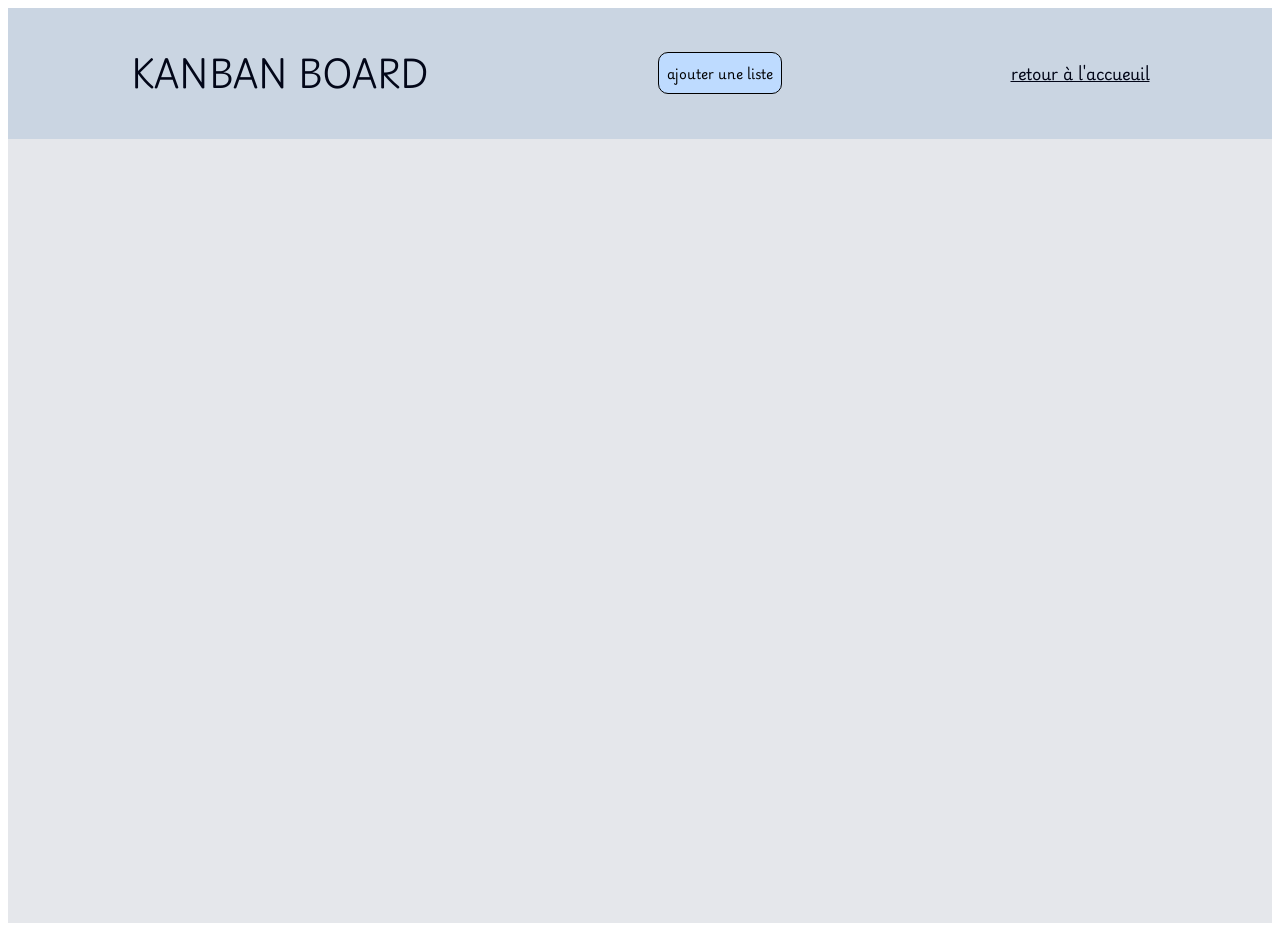
<file: index.html>
<!DOCTYPE html>
<html lang="fr">
  <head>
    <meta charset="UTF-8" />
    <meta
      name="description"
      content="tableau kanban, gestionnaire de taches, interface utilisateur"
    />
    <link rel="preconnect" href="https://fonts.googleapis.com" />
    <link rel="preconnect" href="https://fonts.gstatic.com" crossorigin />
    <link
      href="https://fonts.googleapis.com/css2?family=Lexend+Exa:wght@100..900&family=Playwrite+DE+Grund:wght@100..400&display=swap"
      rel="stylesheet"
    />
    <meta name="viewport" content="width=device-width, initial-scale=1.0" />
    <link rel="stylesheet" href="style.css" />
    <title>Projet Kanban</title>
  </head>
  <body>
    <header
      aria-label="en-tete avec titre, boutton de création de liste et lien vers la page d'accueuil"
    >
      <h1>Kanban Board</h1>
      <button class="ajouterListe">ajouter une liste</button>
      <a href="accueuil.html">retour à l'accueuil</a>
    </header>
    <main
      class="mainIndex"
      aria-label="section ou apparaissent les listes et les taches"
    ></main>
    <script src="main.js" type="module"></script>
  </body>
</html>
</file>
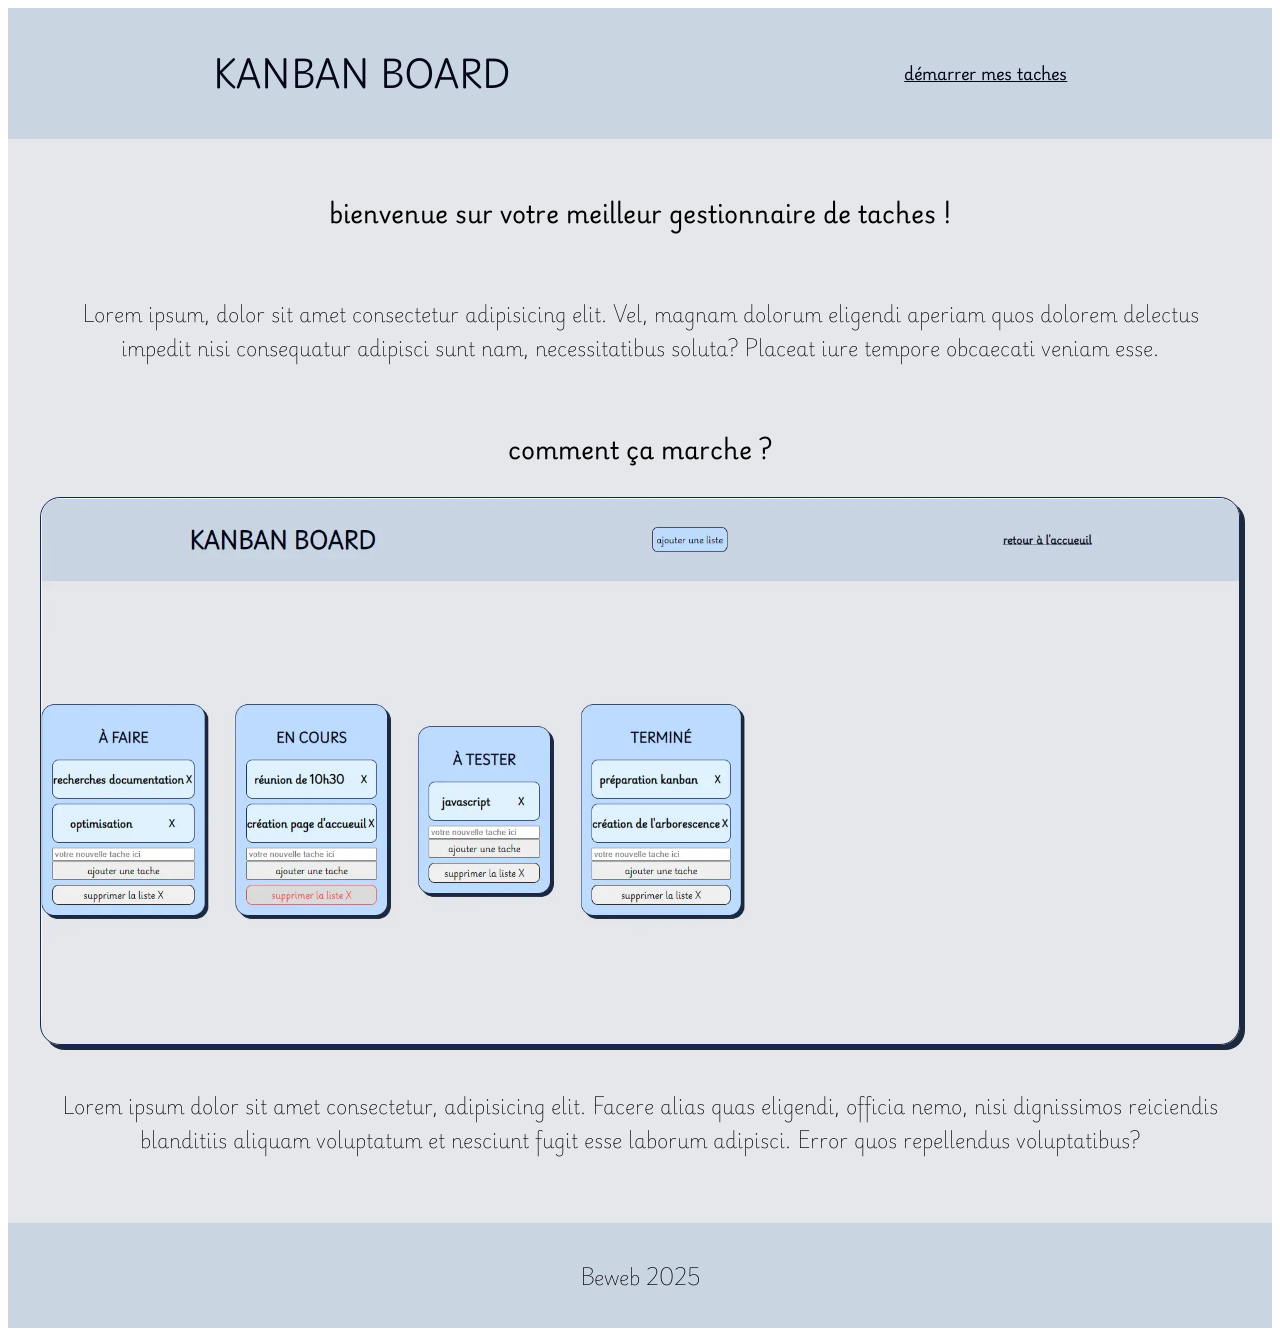
<file: accueuil.html>
<!DOCTYPE html>
<html lang="fr">
  <head>
    <meta charset="UTF-8" />
    <meta
      name="description"
      content="tableau kanban, gestionnaire de taches, interface utilisateur, accueuil"
    />
    <link rel="preconnect" href="https://fonts.googleapis.com" />
    <link rel="preconnect" href="https://fonts.gstatic.com" crossorigin />
    <link
      href="https://fonts.googleapis.com/css2?family=Lexend+Exa:wght@100..900&family=Playwrite+DE+Grund:wght@100..400&display=swap"
      rel="stylesheet"
    />
    <link rel="stylesheet" href="style.css" />
    <meta name="viewport" content="width=device-width, initial-scale=1.0" />
    <title>accueuil kanban</title>
  </head>
  <body>
    <header
      aria-label="en-tete avec titre et lien vers la page de gestionnaire de taches"
    >
      <h1>Kanban Board</h1>
      <a href="index.html">démarrer mes taches</a>
    </header>
    <main
      class="mainAccueuil"
      aria-label="section explicative de l'application"
    >
      <h2>bienvenue sur votre meilleur gestionnaire de taches !</h2>
      <p>
        Lorem ipsum, dolor sit amet consectetur adipisicing elit. Vel, magnam
        dolorum eligendi aperiam quos dolorem delectus impedit nisi consequatur
        adipisci sunt nam, necessitatibus soluta? Placeat iure tempore obcaecati
        veniam esse.
      </p>
      <h2>comment ça marche ?</h2>
      <picture>
        <source srcset="images/image-accueuil-1-WebP.webp" type="image/webp" />
        <source srcset="images/image-accueuil-1-PNG.png" type="image/png" />
        <img
          src="images/image-accueuil-1 PNG.png"
          alt="capture d'écran de l'application en fonctionement "
          width="1904"
          height="857"
        />
      </picture>
      <p>
        Lorem ipsum dolor sit amet consectetur, adipisicing elit. Facere alias
        quas eligendi, officia nemo, nisi dignissimos reiciendis blanditiis
        aliquam voluptatum et nesciunt fugit esse laborum adipisci. Error quos
        repellendus voluptatibus?
      </p>
    </main>
    <footer
      aria-label="pied de page avec le nom de l'école Beweb et l'année de production "
    >
      <p>Beweb 2025</p>
    </footer>
  </body>
</html>
</file>
<file: style.css>
html,
body {
  font-family: "Playwrite DE Grund", cursive;
  font-optical-sizing: auto;
  font-weight: 100;
  font-style: normal;
}

header {
  background-color: oklch(86.9% 0.022 252.894);
  display: flex;
  justify-content: space-around;
  gap: 1rem;

  align-items: center;
  padding: 1rem;
}

main {
  background-color: oklch(92.8% 0.006 264.531);
  height: 80vh;
  display: flex;
  gap: 3rem;
  align-items: center;
  padding: 2rem;
}

.mainAccueuil {
  height: auto;
  flex-direction: column;
  gap: 0.5rem;
}

.mainIndex {
  overflow-y: auto;
  overflow-x: auto;
}

p {
  font-size: 1.2rem;
  text-align: center;
  padding: 1rem;
}

picture {
  border: 1px solid oklch(28.2% 0.091 267.935);
  box-shadow: 5px 5px oklch(27.9% 0.041 260.031);
  border-radius: 20px;
}

img {
  height: auto;
  width: 100%;
  border-radius: 20px;
}

.nouvelleListe {
  height: auto;
  width: auto;
  padding: 1rem;
  background-color: oklch(88.2% 0.059 254.128);
  border-radius: 20px;
  border: 1px solid oklch(28.2% 0.091 267.935);
  box-shadow: 5px 5px oklch(27.9% 0.041 260.031);
  display: flex;
  flex-direction: column;
  justify-content: space-around;
}

h1,
.nomDeLaListe {
  text-transform: uppercase;
  color: oklch(12.9% 0.042 264.695);
  text-align: center;
}

.ajouterListe {
  font-family: "Playwrite DE Grund", cursive;
  border-radius: 10px;
  cursor: pointer;
  background-color: oklch(88.2% 0.059 254.128);
  border: 1px solid;
  padding: 0.5rem;
}

.ajouterListe:hover,
a:hover {
  color: oklch(50.794% 0.15145 268.168);
  transition: 0.5s;
  animation: pulse-beat-alt1 0.6s ease-in-out;
}
@keyframes pulse-beat-alt1 {
  0% {
    transform: translateY(0) scale(1) rotate(0deg);
  }
  25% {
    transform: translateY(-8px) scale(1.05) rotate(5deg);
  }
  50% {
    transform: translateY(4px) scale(0.95) rotate(-3deg);
  }
  75% {
    transform: translateY(-3px) scale(1.02) rotate(3deg);
  }
  100% {
    transform: translateY(0) scale(1) rotate(0deg);
  }
}

a {
  font-weight: bold;
  color: oklch(12.9% 0.042 264.695);
}

button {
  font-family: "Playwrite DE Grund", cursive;
  cursor: pointer;
}

.bouttonSupprimerListe {
  margin-top: 0.5rem;
  border-radius: 10px;
  padding: 0.2rem;
  border: 1px solid;
}

.bouttonSupprimerListe:hover {
  background-color: rgb(219, 219, 219);
  color: rgb(247, 70, 70);
  transition: 0.3s;
}

.tache {
  display: flex;
  justify-content: space-around;
  align-items: center;
  background-color: oklch(95.1% 0.026 236.824);
  margin-bottom: 0.5rem;
  font-weight: bold;
  border-radius: 10px;
  border: 1px solid oklch(28.2% 0.091 267.935);
}

.bouttonSupprimerTache {
  padding: 0.2rem;
  height: 50%;
  border: 0;
  background-color: oklch(95.1% 0.026 236.824);
  font-weight: bold;
}

.bouttonSupprimerTache:hover {
  color: rgb(230, 15, 15);
  transition: 0.3s;
}

.titreTache {
  height: 24px;
}

footer {
  display: flex;
  align-items: center;
  justify-content: center;
  background-color: oklch(86.9% 0.022 252.894);
}
</file>
